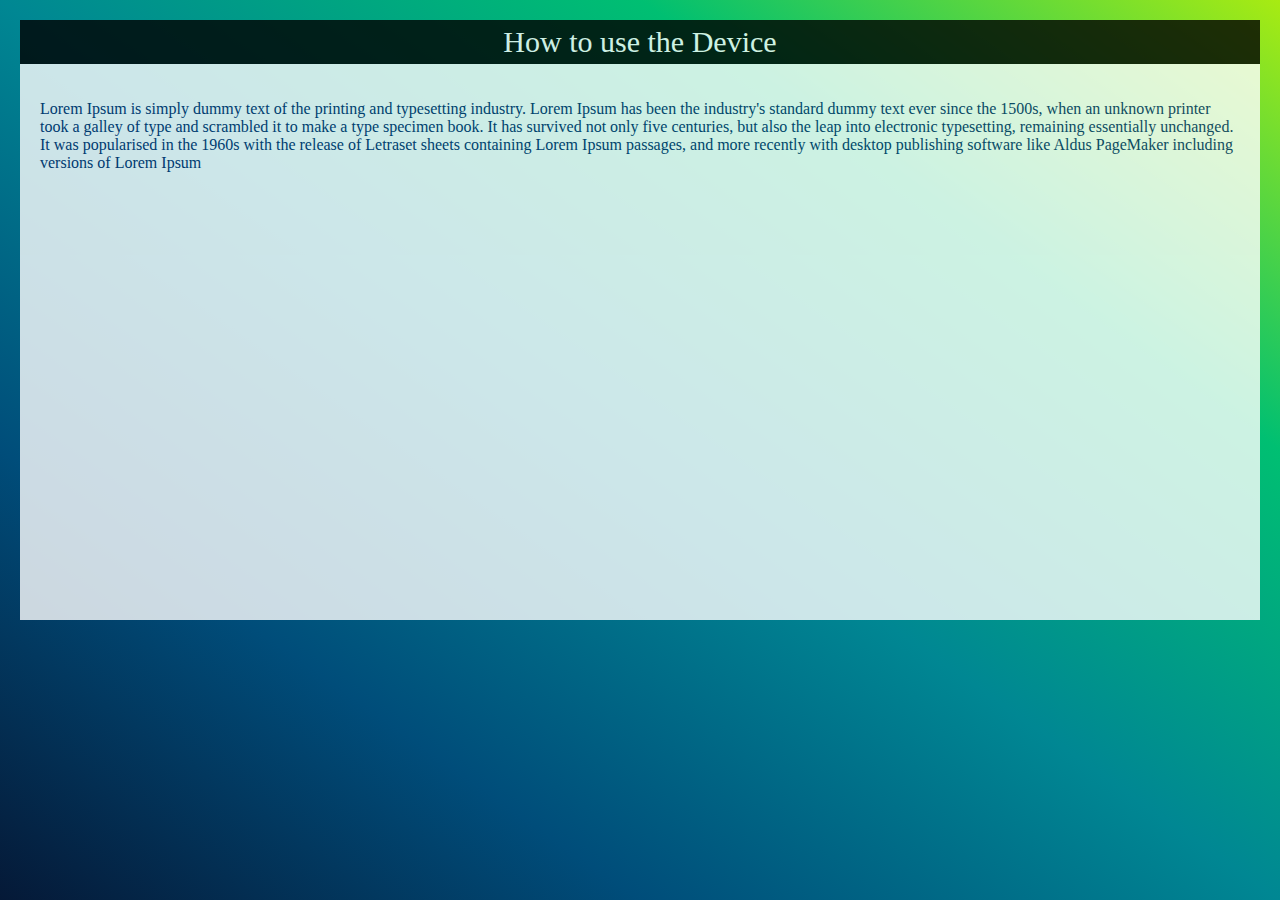
<file: guide.html>
<!doctype html>
<html lang="en">
  <head>
    <meta charset="utf-8">
    <meta http-equiv="X-UA-Compatible" content="IE=edge">
    <meta name="viewport" content="width=device-width, initial-scale=1">
<script src="https://ajax.googleapis.com/ajax/libs/jquery/3.5.1/jquery.min.js"></script>
<style>
body {
  font-size:16px;
  color:#fff;


  background-size:cover;
  margin:0px;
}
html{
  background: linear-gradient(to right top, #051937, #004d7a, #008793, #00bf72, #a8eb12) no-repeat center center fixed; 
  -webkit-background-size: cover;
  -moz-background-size: cover;
  -o-background-size: cover;
  background-size: cover;

}
#centerbutton{
  display: flex;
  justify-content:center;
}
#centerrun{
  display: flex;
  justify-content:center;
}
#centerclock{
  display: flex;
  color:black;
  justify-content:center;
}

#clock{
  color:black;
  font-size:25px; 
}


.navbar{
  width: 100%;
background:black;

  color:black;
  width:100%;
  font-size:20px;
  opacity:0.9;
  margin-botom:50px;
  

}
.navbar li{
  text-decoration:none;
  display:inline;
  padding: 20px;
}
li a{
  text-decoration:none;
  color:white;
  padding:20px;

}
ul{
  list-style-type:none;
  margin:0;
  padding:20px 0px 20px 0px;
}
.navbar a:hover{
  background:blue;
opacity:1;
}
.navbar a:active{
background-color:#0091ff;
opacity:0.7;
}
@media (min-width: 992px) {
  .col-lg-1, .col-lg-2, .col-lg-3, .col-lg-4, .col-lg-5, .col-lg-6, .col-lg-7, .col-lg-8, .col-lg-9, .col-lg-10, .col-lg-11, .col-lg-12 {
    float: left;
  }
  .col-lg-1 {
    width: 8.33%;
  }
  .col-lg-2 {
    width: 16.66%;
  }
  .col-lg-3 {
    width: 25%;
  }
  .col-lg-4 {
    width: 33.33%;
  }
  .col-lg-5 {
    width: 41.66%;
  }
  .col-lg-6 {
    width: 50%;
  }
  .col-lg-7 {
    width: 58.33%;
  }
  .col-lg-8 {
    width: 66.66%;
  }
  .col-lg-9 {
    width: 74.99%;
  }
  .col-lg-10 {
    width: 83.33%;
  }
  .col-lg-11 {
    width: 91.66%;
  }
  .col-lg-12 {
    width: 100%;
  }
}
#section1{
  font-size:20px;
}
/********** Medium devices only **********/

@media (max-width: 929px) {
  .col-s-1, .col-s-2, .col-s-3, .col-s-4, .col-s-5, .col-s-6, .col-s-7, .col-s-8, .col-s-9, .col-s-10, .col-s-11, .col-s-12 {
    float: left;
  }
  .col-s-1 {
    width: 8.33%;
  }
  .col-s-2 {
    width: 16.66%;
  }
  .col-s-3 {
    width: 25%;
  }
  .col-s-4 {
    width: 33.33%;
  }
  .col-s-5 {
    width: 41.66%;
  }
  .col-s-6 {
    width: 50%;
  }
  .col-s-7 {
    width: 58.33%;
  }
  .col-s-8 {
    width: 66.66%;
  }
  .col-s-9 {
    width: 74.99%;
  }
  .col-s-10 {
    width: 83.33%;
  }
  .col-s-11 {
    width: 91.66%;
  }
  .col-s-12 {
    width: 100%;
  }
}
.section{
  color: #002a69;
  background-color:white;
  margin: 20px;
  padding: 0px 0px 0px 00px;
  opacity: 0.8;
 height:600px;


}
*{
  box-sizing: border-box;
}
span{
  background-color:black;
  color:white;
  width:100%;
  display:block;
  text-align:center;
  font-size:30px;
  padding:5px;

}

#prev{
  position:relative;
 padding:10px 20px;
 float: left;
 margin-left:50px;
 background-color:#4CAF50;
 color:white;
 border:none;
}
#next{
position: relative;
 padding:10px 20px;
 float: right;
 margin-right: 50px;
 background-color:#4CAF50;
 color: white;
 border:none;
}
#button1{
  background-color: #4CAF50; /* Green */
  border: red;
  color: white;
  padding: 15px 32px;
  text-align: center;
  text-decoration: none;
  font-size: 16px;

}
#button1:hover{
  background-color:blue;
  opacity:0.9;
}
p{
  padding: 20px;
}
img{

}
h1{
  background-color:red;
}

}
</style>
 
    <title>Sleep Analyser</title>
   
  </head>
<body> 
<div class="row">
  

 <div class="col-lg-12">
    <div class = "section">
    <span class = "sectiont">How to use the Device</span>
  <p>
   Lorem Ipsum is simply dummy text of the printing and typesetting industry. Lorem Ipsum has been the industry's standard dummy text ever since the 1500s, when an unknown printer took a galley of type and scrambled it to make a type specimen book. It has survived not only five centuries, but also the leap into electronic typesetting, remaining essentially unchanged. It was popularised in the 1960s with the release of Letraset sheets containing Lorem Ipsum passages, and more recently with desktop publishing software like Aldus PageMaker including versions of Lorem Ipsum
  </p></div></div>

</div>
 

</body>

</html>
</file>
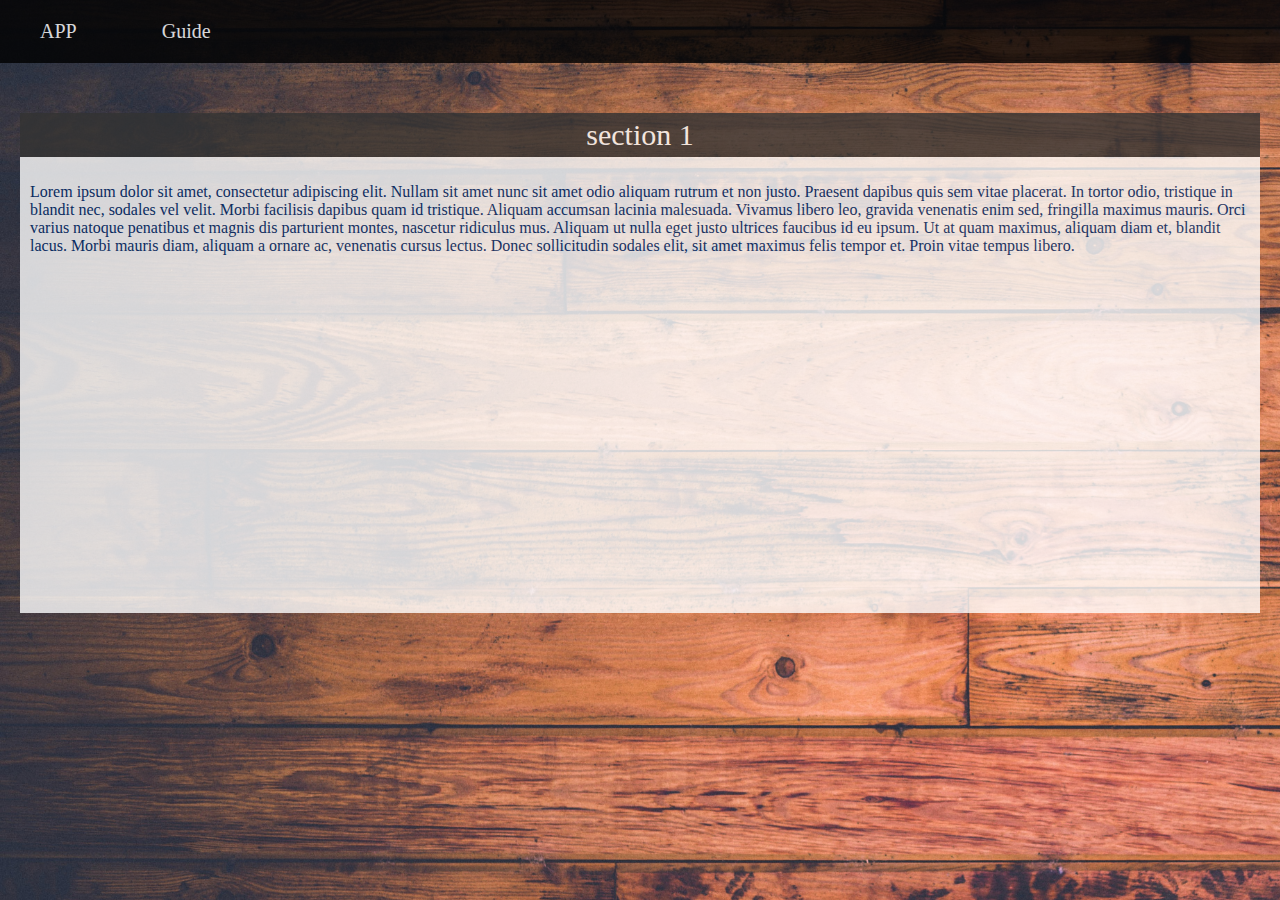
<file: projects/biomed/sleepinducer/guide.html>
<!doctype html>
<html lang="en">
  <head>
    <meta charset="utf-8">
    <meta http-equiv="X-UA-Compatible" content="IE=edge">
    <meta name="viewport" content="width=device-width, initial-scale=1">
<script src="https://ajax.googleapis.com/ajax/libs/jquery/3.5.1/jquery.min.js"></script>
 
 
<link rel="stylesheet" type="text/css" href="style.css">
    <title>Sleep Analyser</title>
   
  </head>
<body> 
<nav class ="navbar">
<ul>
<li><a href = "home.html">APP</a></li>
<li><a href = "guide.html">Guide</a></li>
</ul>
</nav>

    <div class = "section">
    <span class = "sectiont">section 1</span>
  <p>Lorem ipsum dolor sit amet, consectetur adipiscing elit. Nullam sit amet nunc sit amet odio aliquam rutrum et non justo. Praesent dapibus quis sem vitae placerat. In tortor odio, tristique in blandit nec, sodales vel velit. Morbi facilisis dapibus quam id tristique. Aliquam accumsan lacinia malesuada. Vivamus libero leo, gravida venenatis enim sed, fringilla maximus mauris. Orci varius natoque penatibus et magnis dis parturient montes, nascetur ridiculus mus. Aliquam ut nulla eget justo ultrices faucibus id eu ipsum. Ut at quam maximus, aliquam diam et, blandit lacus. Morbi mauris diam, aliquam a ornare ac, venenatis cursus lectus. Donec sollicitudin sodales elit, sit amet maximus felis tempor et. Proin vitae tempus libero.



  </p></div>
</div>
<script src='https://cdn.plot.ly/plotly-2.4.2.min.js'></script> 
<script src = "jscript.js"></script>
</body>

</html>
</file>
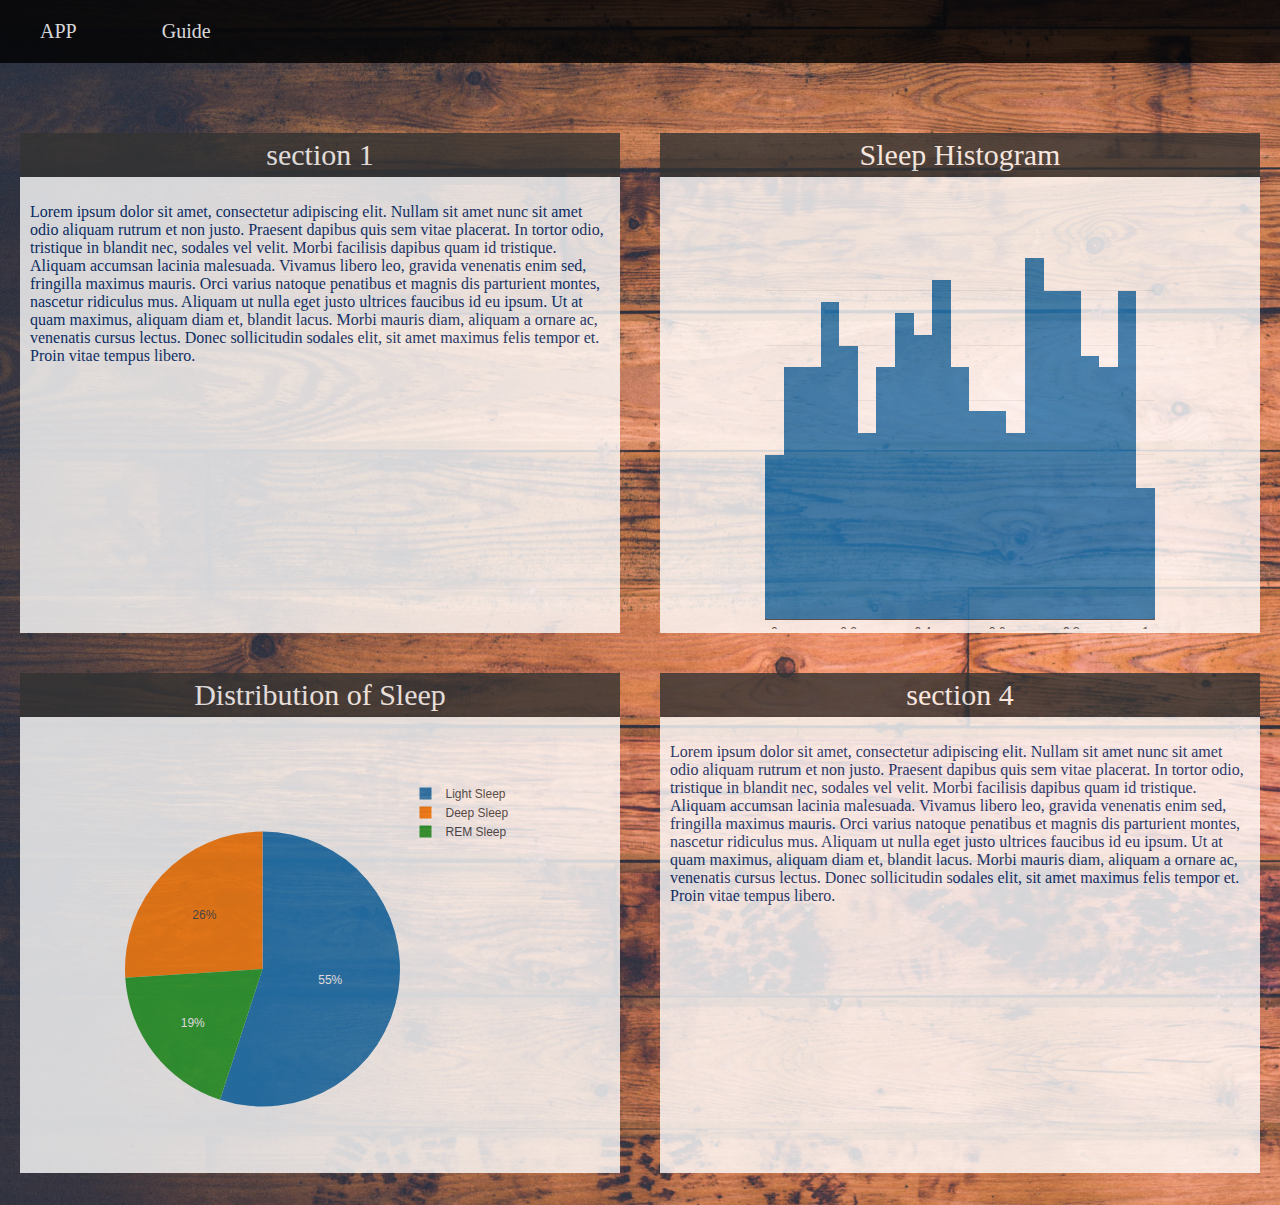
<file: projects/biomed/sleepinducer/home.html>
<!doctype html>
<html lang="en">
  <head>
    <meta charset="utf-8">
    <meta http-equiv="X-UA-Compatible" content="IE=edge">
    <meta name="viewport" content="width=device-width, initial-scale=1">
<script src="https://ajax.googleapis.com/ajax/libs/jquery/3.5.1/jquery.min.js"></script>
 
 
<link rel="stylesheet" type="text/css" href="style.css">
    <title>Sleep Analyser</title>
   
  </head>
<body> 
<nav class ="navbar">
<ul>
<li><a href = "home.html">APP</a></li>
<li><a href = "guide.html">Guide</a></li>
</ul>
</nav>
<div class="row">
  <div class="col-lg-6 col-md-6 col-s-12">
    <div class = "section">
    <span class = "sectiont">section 1</span>
  <p>Lorem ipsum dolor sit amet, consectetur adipiscing elit. Nullam sit amet nunc sit amet odio aliquam rutrum et non justo. Praesent dapibus quis sem vitae placerat. In tortor odio, tristique in blandit nec, sodales vel velit. Morbi facilisis dapibus quam id tristique. Aliquam accumsan lacinia malesuada. Vivamus libero leo, gravida venenatis enim sed, fringilla maximus mauris. Orci varius natoque penatibus et magnis dis parturient montes, nascetur ridiculus mus. Aliquam ut nulla eget justo ultrices faucibus id eu ipsum. Ut at quam maximus, aliquam diam et, blandit lacus. Morbi mauris diam, aliquam a ornare ac, venenatis cursus lectus. Donec sollicitudin sodales elit, sit amet maximus felis tempor et. Proin vitae tempus libero.


  </p></div></div>
 <div class="col-lg-6 col-md-6 col-s-12">
    <div class = "section">
    <span class = "sectiont">Sleep Histogram</span>

  <p>
  <div id = "graph1"></div>

  </p></div></div>
 
 <div class="col-lg-6 col-md-6 col-s-12">
    <div class = "section">
    <span class = "sectiont">Distribution of Sleep</span>
  <p>
    <div id = "graph2"></div>
  </p></div></div>
 
 <div class="col-lg-6 col-md-6 col-s-12">
    <div class = "section">
    <span class = "sectiont">section 4</span>
  <p>Lorem ipsum dolor sit amet, consectetur adipiscing elit. Nullam sit amet nunc sit amet odio aliquam rutrum et non justo. Praesent dapibus quis sem vitae placerat. In tortor odio, tristique in blandit nec, sodales vel velit. Morbi facilisis dapibus quam id tristique. Aliquam accumsan lacinia malesuada. Vivamus libero leo, gravida venenatis enim sed, fringilla maximus mauris. Orci varius natoque penatibus et magnis dis parturient montes, nascetur ridiculus mus. Aliquam ut nulla eget justo ultrices faucibus id eu ipsum. Ut at quam maximus, aliquam diam et, blandit lacus. Morbi mauris diam, aliquam a ornare ac, venenatis cursus lectus. Donec sollicitudin sodales elit, sit amet maximus felis tempor et. Proin vitae tempus libero.</p></div>
</div>
</div>
<script src='https://cdn.plot.ly/plotly-2.4.2.min.js'></script> 
<script src = "jscript.js"></script>
</body>

</html>
</file>
<file: projects/biomed/sleepinducer/style.css>
body {
	font-size:16px;
	color:#fff;
  background:url("op3.jpg");
  background-size:2000px;
  background-repeat:none;
  margin:0px;
}
.navbar{
	width: 100%;
	background-color:black;
	color:white;
	width:100%;
	font-size:20px;
  opacity:0.8;
  margin-bottom:50px;

}
.navbar li{
	text-decoration:none;
	display:inline;
	padding: 20px;
}
li a{
	text-decoration:none;
	color:white;
	padding:20px;

}
ul{
	list-style-type:none;
	margin:0;
	padding:20px 0px 20px 0px;
}
.navbar a:hover{
	background-color:green;
opacity:1;
}
.navbar a:active{
background-color:white;
opacity:0.7;
}
@media (min-width: 992px) {
  .col-lg-1, .col-lg-2, .col-lg-3, .col-lg-4, .col-lg-5, .col-lg-6, .col-lg-7, .col-lg-8, .col-lg-9, .col-lg-10, .col-lg-11, .col-lg-12 {
    float: left;
  }
  .col-lg-1 {
    width: 8.33%;
  }
  .col-lg-2 {
    width: 16.66%;
  }
  .col-lg-3 {
    width: 25%;
  }
  .col-lg-4 {
    width: 33.33%;
  }
  .col-lg-5 {
    width: 41.66%;
  }
  .col-lg-6 {
    width: 50%;
  }
  .col-lg-7 {
    width: 58.33%;
  }
  .col-lg-8 {
    width: 66.66%;
  }
  .col-lg-9 {
    width: 74.99%;
  }
  .col-lg-10 {
    width: 83.33%;
  }
  .col-lg-11 {
    width: 91.66%;
  }
  .col-lg-12 {
    width: 100%;
  }
}

/********** Medium devices only **********/
@media (min-width: 768px) and (max-width: 991px) {
  .col-md-1, .col-md-2, .col-md-3, .col-md-4, .col-md-5, .col-md-6, .col-md-7, .col-md-8, .col-md-9, .col-md-10, .col-md-11, .col-md-12 {
    float: left;
  }
  .col-md-1 {
    width: 8.33%;
  }
  .col-md-2 {
    width: 16.66%;
  }
  .col-md-3 {
    width: 25%;
  }
  .col-md-4 {
    width: 33.33%;
  }
  .col-md-5 {
    width: 41.66%;
  }
  .col-md-6 {
    width: 50%;
  }
  .col-md-7 {
    width: 58.33%;
  }
  .col-md-8 {
    width: 66.66%;
  }
  .col-md-9 {
    width: 74.99%;
  }
  .col-md-10 {
    width: 83.33%;
  }
  .col-md-11 {
    width: 91.66%;
  }
  .col-md-12 {
    width: 100%;
  }
}
@media (max-width: 767px) {
  .col-s-1, .col-s-2, .col-s-3, .col-s-4, .col-s-5, .col-s-6, .col-s-7, .col-s-8, .col-s-9, .col-s-10, .col-s-11, .col-s-12 {
    float: left;
  }
  .col-s-1 {
    width: 8.33%;
  }
  .col-s-2 {
    width: 16.66%;
  }
  .col-s-3 {
    width: 25%;
  }
  .col-s-4 {
    width: 33.33%;
  }
  .col-s-5 {
    width: 41.66%;
  }
  .col-s-6 {
    width: 50%;
  }
  .col-s-7 {
    width: 58.33%;
  }
  .col-s-8 {
    width: 66.66%;
  }
  .col-s-9 {
    width: 74.99%;
  }
  .col-s-10 {
    width: 83.33%;
  }
  .col-s-11 {
    width: 91.66%;
  }
  .col-s-12 {
    width: 100%;
  }
}
.section{
	color: #002a69;
	background-color:white;
	margin: 20px;
	padding: 0px 0px 0px 00px;
  opacity: 0.8;
 height:500px;
}
*{
	box-sizing: border-box;
}
span{
	background-color:black;
	color:white;
	width:100%;
	display:block;
	text-align:center;
  font-size:30px;
  padding:5px;
  opacity:0.8;
}
#button1{
	background-color: #4CAF50; /* Green */
  border: none;
  color: white;
  padding: 15px 32px;
  text-align: center;
  text-decoration: none;
  display: inline-block;
  font-size: 16px;
  display: block;
  position:relative;
  left: 120px;

}
#button1:hover{
	background-color:black;
	opacity:0.9;
}
p{
	padding:10px;
}
img{

}
h1{
  background-color:red;
}
#graph1{
  display:inline;
  align: center;
  display: flex;
  justify-content: center;
}
#graph2{
  display:inline;
 align: center;
 display: flex;
  justify-content: center;
}
</file>
